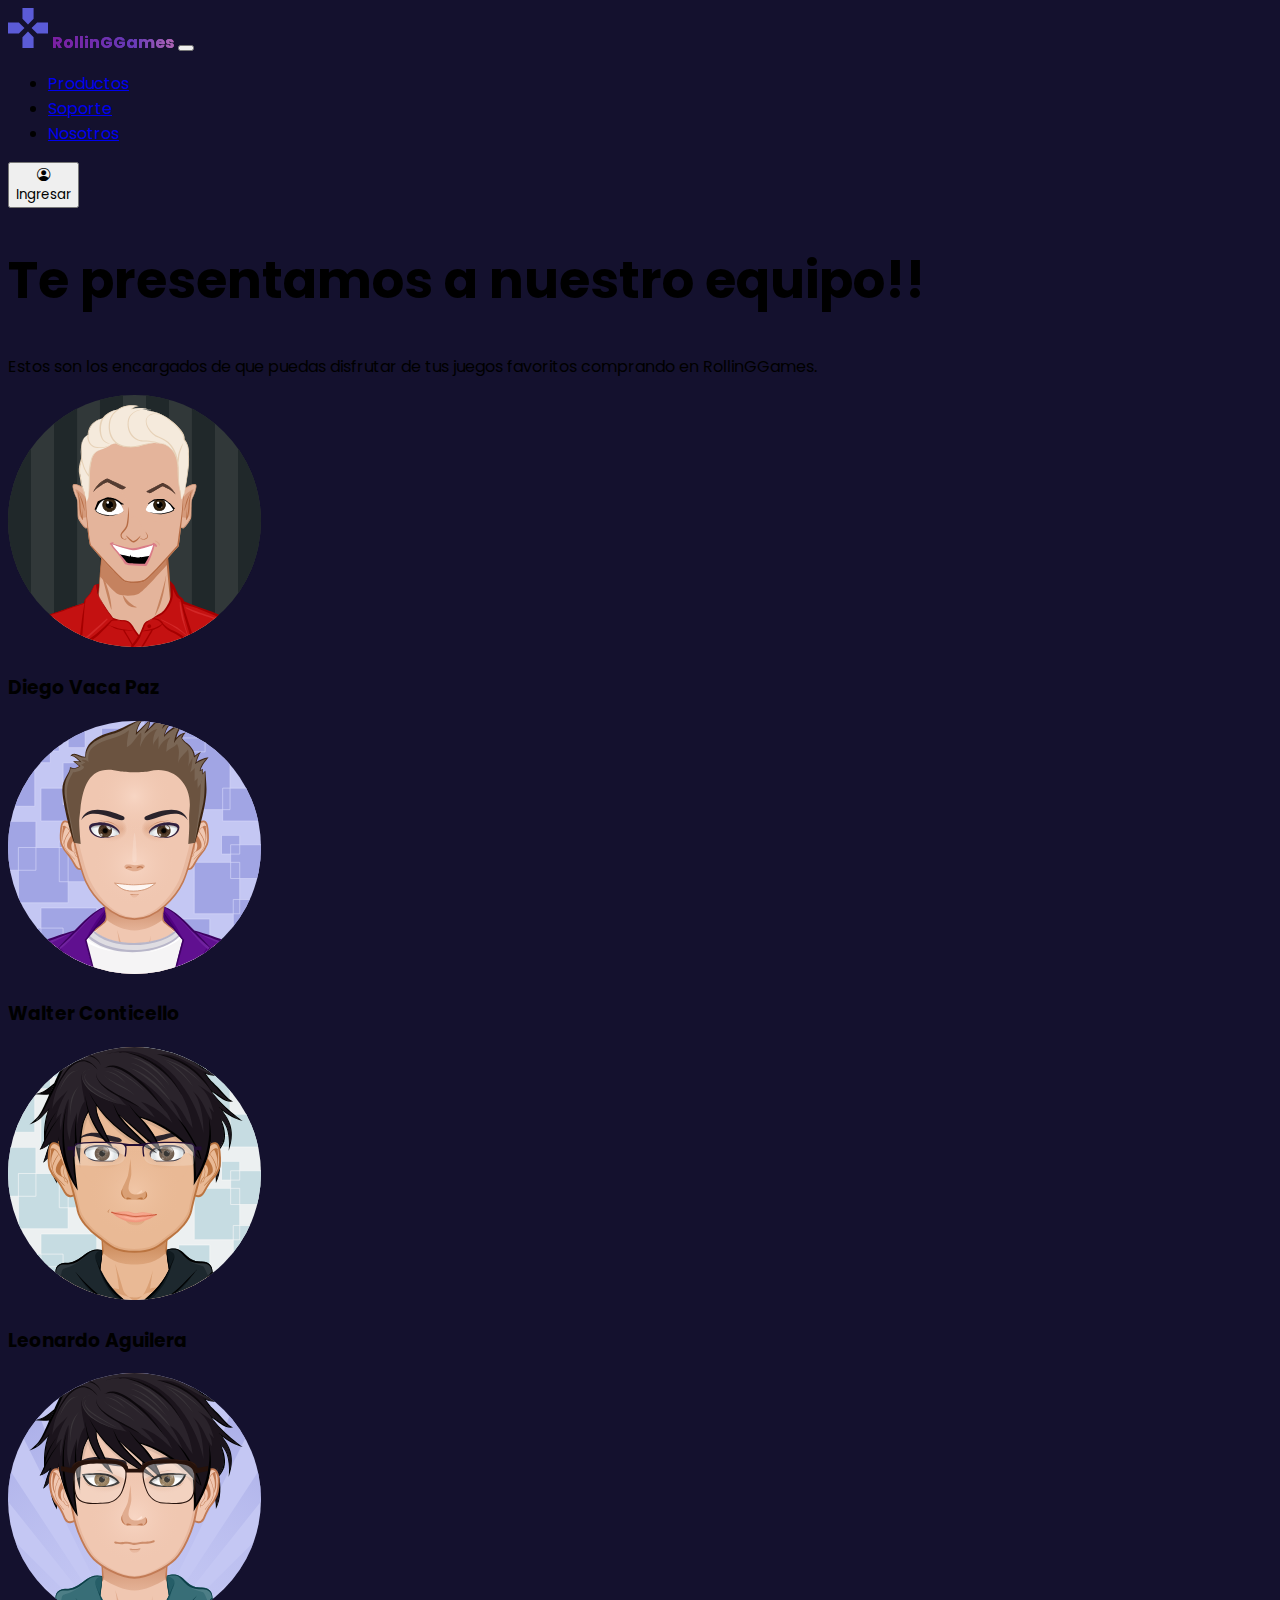
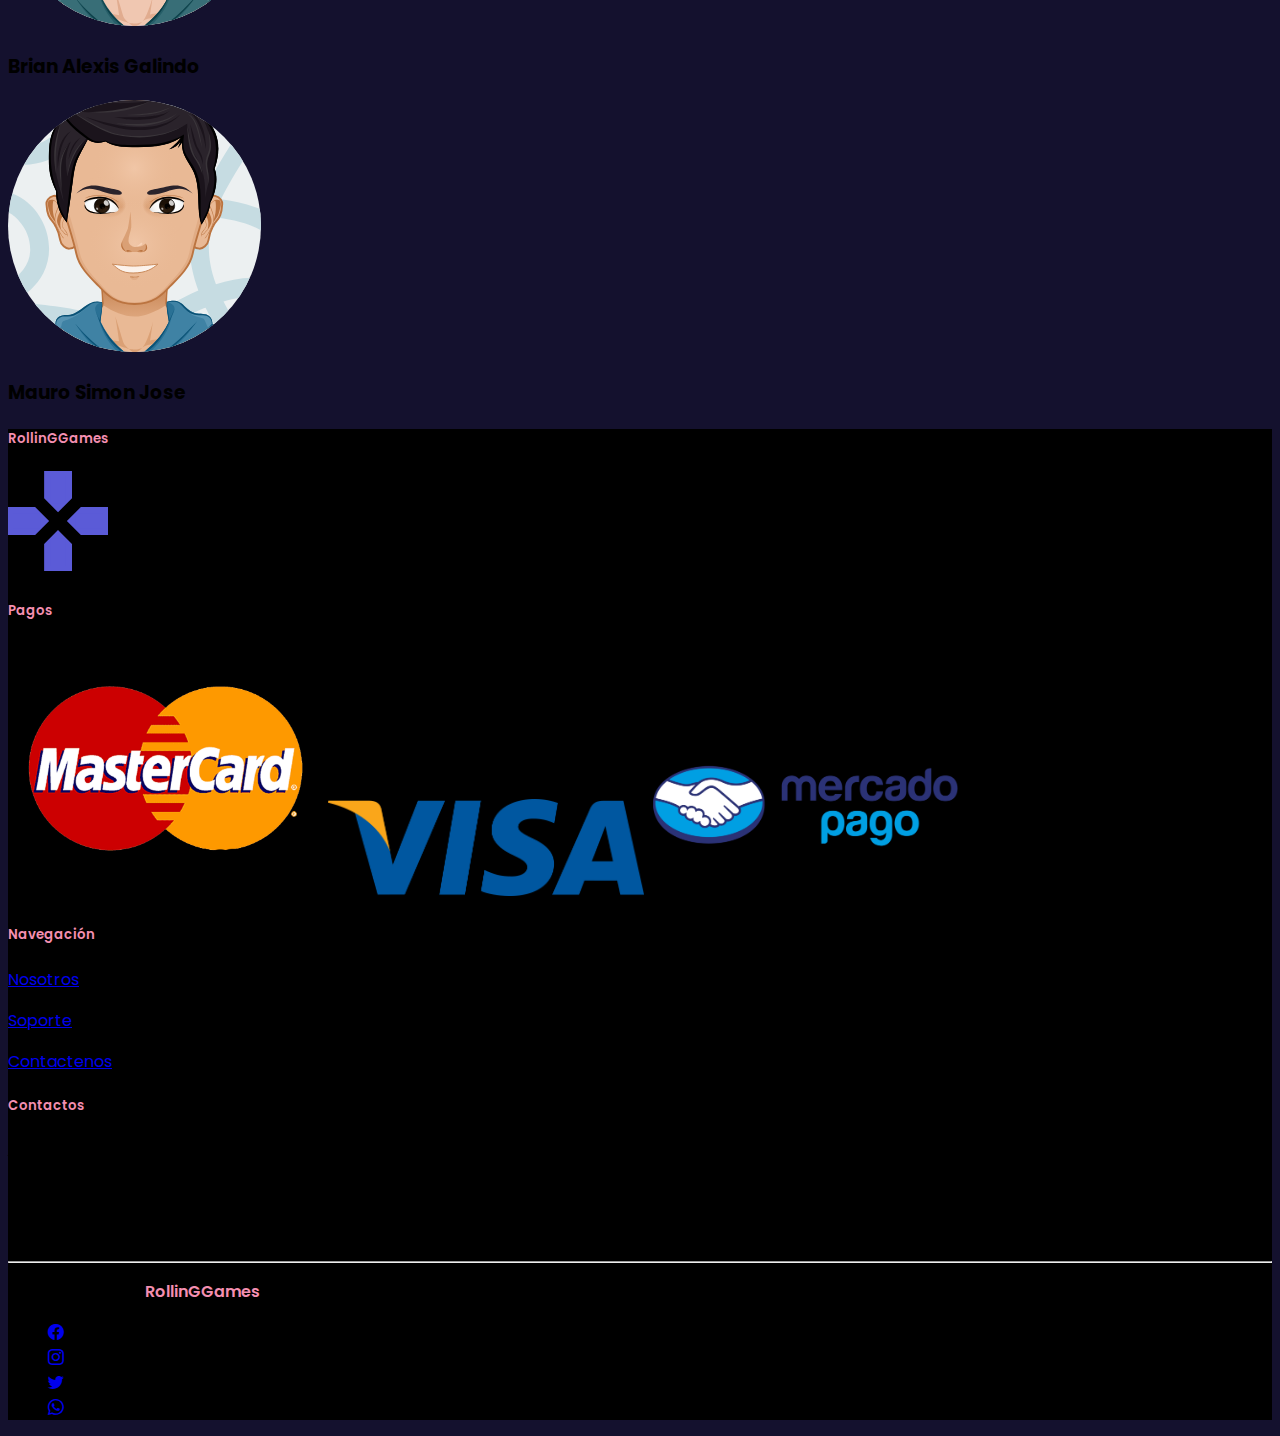
<file: pages/nosotros.html>
<!DOCTYPE html>
<html lang="es">
<head>
    <meta charset="UTF-8">
    <meta http-equiv="X-UA-Compatible" content="IE=edge">
    <meta name="viewport" content="width=device-width, initial-scale=1.0">
    <meta name="author" content="Grupo1 - comision46i"> 
    <meta name="description" content="Proyecto de marketplace">
    <meta name="keywords" content="Productos, venta">
    <link rel="shortcut icon" type="image/x-icon" href="../img/logo.svg" />
    <link href="https://cdn.jsdelivr.net/npm/bootstrap@5.3.0-alpha3/dist/css/bootstrap.min.css" rel="stylesheet" integrity="sha384-KK94CHFLLe+nY2dmCWGMq91rCGa5gtU4mk92HdvYe+M/SXH301p5ILy+dN9+nJOZ" crossorigin="anonymous">
    <link rel="preconnect" href="https://fonts.googleapis.com">
    <link rel="preconnect" href="https://fonts.gstatic.com" crossorigin>
    <link rel="stylesheet" href="https://cdn.jsdelivr.net/npm/bootstrap-icons@1.10.5/font/bootstrap-icons.css">
    <link href="https://fonts.googleapis.com/css2?family=Lato:wght@100;300;400;700;900&display=swap" rel="stylesheet">
    <link rel="stylesheet" href="../css/botonLogout.css">
    <link rel="stylesheet" href="../css/nosotros.css">
    <title>Acerca de Nosotros</title>
</head>
<body>
    <header>
        <nav class="navbar navbar-expand-lg navbar-dark navfixed">
            <div class="container-fluid">
                <a class="navbar-brand logo" href="../index.html"><img src="../img/logo.svg" alt="Logo pagina"></a>
                <a class="name-brand" href="../index.html"><span class="name-brand fs-3 px-3">RollinGGames</span></a>
                <button class="navbar-toggler" type="button" data-bs-toggle="collapse" data-bs-target="#navbarSupportedContent" aria-controls="navbarSupportedContent" aria-expanded="false" aria-label="Toggle navigation">
                <span class="navbar-toggler-icon"></span>
                </button>
                <div class="collapse navbar-collapse" id="navbarSupportedContent">
                    <ul class="navbar-nav ms-auto mb-2 mb-lg-0">
                        <li class="nav-item">
                            <a class="nav-link fs-5" href="../index.html#games-catalogue">Productos</a>
                        </li>
                        <li class="nav-item">
                            <a class="nav-link fs-5" href="./error404.html">Soporte</a>
                        </li>
                        <li class="nav-item">
                            <a class="nav-link fs-5 active" href="./nosotros.html">Nosotros</a>
                        </li>
                        <li class="nav-item" id="linkAdmin">
                            <a class="nav-link fs-5" href="./administracion.html">Administracion</a>
                        </li>
                    </ul>
                    <article id="contenedorLog" class="d-flex text-light gap-2 align-items-center ms-lg-3">
                        <button class="btn btn-outline-light d-flex flex-lg-row-reverse gap-2 align-items-center" id="botonLog">
                            <i class="bi bi-person-circle"></i>
                            <div id="botonLogTexto">
                            </div>
                        </button>
                    </article>
                </div>
            </div>
        </nav>
    </header>
    <main class="container text-light">
        <section class="text-center my-5">
            <h1 class="fs-0">Te presentamos a nuestro equipo!!</h1>
            <p class="my-4">Estos son los encargados de que puedas disfrutar de tus juegos favoritos comprando en RollinGGames.</p>
        </section>
        <section>
            <article class="d-flex flex-column align-items-center justify-content-evenly flex-md-row" mb-4>
                <img class="circleBorder avatar" src="../img/diegoVacaAvatar.svg" alt="Avatar Diego">
                <h3 class="fs-1 my-4">Diego Vaca Paz</h3>
            </article>
            <article class="d-flex flex-column align-items-center justify-content-evenly flex-md-row-reverse mb-4">
                <img class="circleBorder avatar" src="../img//walterAvatar.svg" alt="Avatar Diego">
                <h3 class="fs-1 my-4">Walter Conticello</h3>
            </article>
            <article class="d-flex flex-column align-items-center justify-content-evenly flex-md-row mb-4">
                <img class="circleBorder avatar" src="../img/myAvatar.svg" alt="Avatar Diego">
                <h3 class="fs-1 my-4">Leonardo Aguilera</h3>
            </article>
            <article class="d-flex flex-column align-items-center justify-content-evenly flex-md-row-reverse">
                <img class="circleBorder avatar" src="../img/alexisAvatar.svg" alt="Avatar Diego">
                <h3 class="fs-1 my-4">Brian Alexis Galindo</h3>
            </article>
            <article class="d-flex flex-column align-items-center justify-content-evenly flex-md-row">
                <img class="circleBorder avatar" src="../img/mauroAvatar.svg" alt="Avatar Diego">
                <h3 class="fs-1 my-4">Mauro Simon Jose</h3>
            </article>
        </section>
    </main>
    <footer class="footer-background text-white pt-5 pb-4 mt-5">
        <div class="container text-center text-md-left">
            <div class="row text-center text-md left">
                <div class="col-md-6 col-lg-3 col-xl-3 mx-auto mt-3">
                    <h5 class="text-uppercase mb-4 text-footer"> RollinGGames</h5>
                    <a href="../index.html">
                        <img src="../img/logo.svg" style="width: 100px;" alt="">
                    </a>
                </div>
                <div class="col-md-6 col-lg-2 col-xl-2 mx-auto mt-3">
                    <h5 class="text-uppercase mb-4 text-footer">Pagos</h5>
                    <div class="d-flex flex-lg-column align-items-center justify-content-center">
                        <img class="pagos-icons" src="../img/Pagos/master-logo.png" alt="Mastercard logo">
                        <img class="pagos-icons mx-3 mx-lg-0 my-lg-3" src="../img/Pagos/Visa_Logo.png" alt="Visa logo">
                        <img class="pagos-icons" src="../img/Pagos/Mercado-Pago-Logo.png" alt="MercadoPago logo">
                    </div>
                </div>
                <div class="col-md-6 col-lg-2 col-xl-2 mx-auto mt-3" >
                    <h5 class="text-uppercase mb-4 text-footer">Navegación</h5>
                    <p>
                        <a href="./nosotros.html" class="text-decoration-none text-white">Nosotros</a>
                    </p>
                    <p>
                        <a href="./error404.html" class="text-decoration-none text-white">Soporte</a>
                    </p>
                    <p>
                        <a href="./contacto.html" class="text-decoration-none text-white">Contactenos</a>
                    </p>
                </div>
                <div class="col-md-6 col-lg-3 col-xl-3 mx-auto mt-3">
                    <h5 class="text-uppercase mb-4 text-footer">Contactos</h5>
                    <p>
                        <i class="fas fa-home mr-3">Argentina, Tucumán</i>
                    </p>
                    <p>
                        <i class="fas fa-envelope mr-3">Rollingcode@gmail.com</i>
                    </p>
                    <p>
                        <i class="fas fa-phone mr-3">+54 3812581948</i>
                    </p>
                </div>
                <hr class="mb-4">
                <div class="row align-items-center">
                    <div class="col-md-7 col-lg-8">
                        <p>
                            Copyright ©2023 <strong class="text-footer">RollinGGames</strong>
                        </p>
                    </div>
                    <div class="col-md-5 col-lg-4">
                        <div class="text-center text-md right">
                            <ul class="list-unstyled list-inline">
                                <li class="list-inline-item">
                                    <a href="./error404.html" class="btn-floating btn-sm text-white">
                                        <i class="bi bi-facebook"></i>
                                    </a>
                                </li>
                                <li class="list-inline-item">
                                    <a href="./error404.html" class="btn-floating btn-sm text-white">
                                        <i class="bi bi-instagram"></i>
                                    </a>
                                </li>
                                <li class="list-inline-item">
                                    <a href="./error404.html" class="btn-floating btn-sm text-white">
                                        <i class="bi bi-twitter"></i>
                                    </a>
                                </li>
                                <li class="list-inline-item">
                                    <a href="./error404.html" class="btn-floating btn-sm text-white">
                                        <i class="bi bi-whatsapp"></i>
                                    </a>
                                </li>
                            </ul>
                        </div>
                    </div>
                </div>
            </div>
        </div>
    </footer>
    <script src="../js/adminLinkMostrar.js" type="module"></script>
    <script src="https://cdn.jsdelivr.net/npm/bootstrap@5.3.0-alpha3/dist/js/bootstrap.bundle.min.js" integrity="sha384-ENjdO4Dr2bkBIFxQpeoTz1HIcje39Wm4jDKdf19U8gI4ddQ3GYNS7NTKfAdVQSZe" crossorigin="anonymous"></script>
    <script src="../js/controladorBotonLogOutIn.js" type="module"></script>
</body>
</html>
</file>
<file: css/botonLogout.css>
.crucetaLogout{
    color: #ffffff;
}

.crucetaLogout:hover{
    color: red;
}
</file>
<file: css/nosotros.css>
@import url('https://fonts.googleapis.com/css2?family=Poppins:wght@300;400;500;600;700&display=swap');
* {
    --purple: rgb(123, 31, 162);
	--violet: rgb(103, 58, 183);
	--pink: rgb(244, 143, 177);

	--primary-color: #14112E;
	--text-color: #A0A3C4;
	--input-color: #393D63;
	--text-span-color: #5B5BD7;
	--gradient-color-1: rgba(72, 87, 240, 1);
	--gradient-color-2: rgba(83, 54, 164, 1);
	--btn-color: #393D63;
	--logo-color: #5B5BD7;
	--icon-color: invert(34%) sepia(97%) saturate(6894%) hue-rotate(260deg) brightness(106%) contrast(103%);
    font-family: 'Poppins', sans-serif;
}

body {
    background-color: var(--primary-color);
}

header{
    background-color: var(--primary-color);
}

.circleBorder{
    border-radius: 100%;
}

.avatar{
    width: 20%;
}

.fs-0 {
    font-size: calc(2rem + 1.5vw);
}

.name-brand{
	animation: background-pan 1s linear infinite;
	background: linear-gradient(to right,
			var(--purple),
			var(--violet),
			var(--pink),
			var(--purple));
	background-size: 200%;
	-webkit-background-clip: text;
	-webkit-text-fill-color: transparent;
	white-space: nowrap;
	font-weight: 700;
}

@keyframes background-pan {
	from {
		background-position: 0% center;
	}

	to {
		background-position: -200% center;
	}
}

.text-footer{
	color: var(--pink);
	font-weight: 600;
}

.footer-background{
	background-color: #000000;
}

.pagos-icons{
	width: 10%;
}
@media all and (min-width: 992px) {
	.pagos-icons{
		width: 25%;
	}
}

@media all and (max-width: 300px) {
    .navbar-brand{
        display: none;
    }
    .name-brand{
        font-size: 1.5rem;;
    }
}

@media all and (max-width: 300px) {
	.logo{
		display: none;
	}

}
</file>
